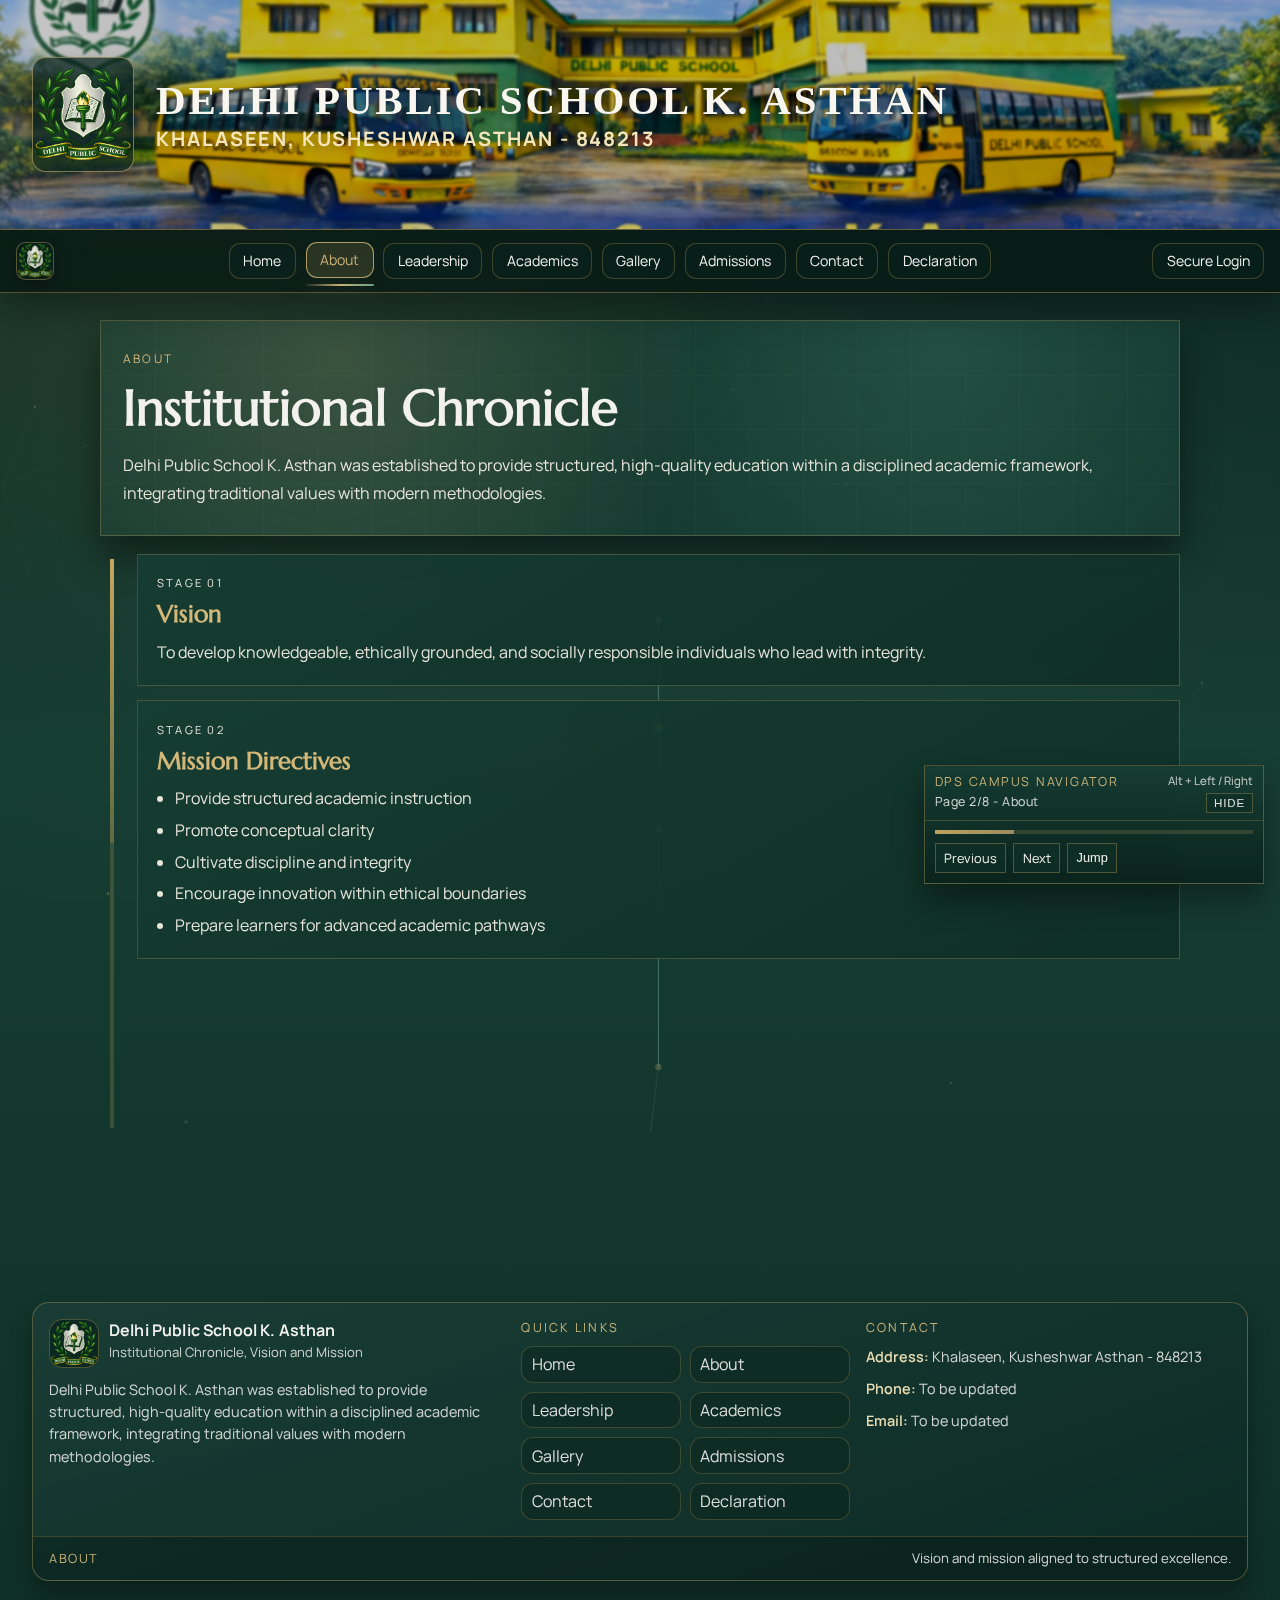
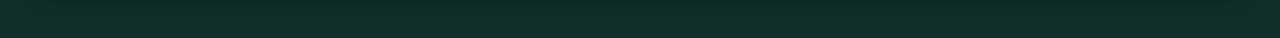
<file: about.html>
<!doctype html>
<html lang="en">
<head>
  <meta charset="UTF-8">
  <meta name="viewport" content="width=device-width, initial-scale=1.0">
  <meta name="description" content="About Delhi Public School K. Asthan: institutional chronicle, vision, and mission.">
    <meta name="theme-color" content="#0f2f26">
  <link rel="manifest" href="manifest.webmanifest">
  <link rel="icon" type="image/png" sizes="192x192" href="assets/brand/icon-192.png">
  <link rel="apple-touch-icon" sizes="192x192" href="assets/brand/icon-192.png">
<title>DPS K. Asthan | About</title>
  <link rel="preconnect" href="https://fonts.googleapis.com">
  <link rel="preconnect" href="https://fonts.gstatic.com" crossorigin>
  <link href="https://fonts.googleapis.com/css2?family=Marcellus&family=Manrope:wght@300;400;500;600&display=swap" rel="stylesheet">
  <link rel="stylesheet" href="css/about.css">
  <link rel="stylesheet" href="css/shared.css">
</head>
<body data-hall-index="2" data-hall-name="About">
  <a class="skip-link" href="#mainContent">Skip to content</a>

  <header class="top-nav">
    <div class="institutional-ribbon">
      <img class="institutional-banner-media" src="school-banner.png" alt="Delhi Public School K. Asthan campus banner" loading="eager">
      <div class="institutional-ribbon-overlay">
        <img class="institutional-logo" src="assets/brand/logo-mark.png" alt="Delhi Public School emblem">
        <div class="institutional-copy">
          <p class="institutional-name">DELHI PUBLIC SCHOOL K. ASTHAN</p>
          <p class="institutional-address">Khalaseen, Kusheshwar Asthan - 848213</p>
        </div>
      </div>
    </div>
    <a class="brand brand--icon" href="index.html" aria-label="Delhi Public School K. Asthan">
      <img class="brand-logo" src="assets/brand/logo-mark.png" alt="" aria-hidden="true">
    </a>
    <button class="nav-toggle" id="navToggle" aria-expanded="false" aria-controls="primaryNav">Menu</button>
    <nav id="primaryNav" aria-label="Primary Navigation">
      <a href="index.html">Home</a>
      <a class="active" href="about.html">About</a>
      <a href="leadership.html">Leadership</a>
      <a href="academics.html">Academics</a>
      <a href="gallery.html">Gallery</a>
      <a href="admissions.html">Admissions</a>
      <a href="contact.html">Contact</a>
      <a href="declaration.html">Declaration</a>
    </nav>
    <a class="secure-login" href="https://example.com/login" target="_blank" rel="noopener">Secure Login</a>
  </header>

  <main id="mainContent">
    <section class="about-hero">
      <p>About</p>
      <h1>Institutional Chronicle</h1>
      <p>Delhi Public School K. Asthan was established to provide structured, high-quality education within a disciplined academic framework, integrating traditional values with modern methodologies.</p>
    </section>

    <section class="corridor-shell">
      <canvas class="foundation-mesh" id="foundationMesh" aria-hidden="true"></canvas>
      <div class="progress-rail" aria-hidden="true">
        <span class="progress-fill" id="progressFill"></span>
      </div>
      <section class="corridor" id="corridor">
        <article class="corridor-panel reveal-item" data-stage="1">
          <p class="panel-stage">Stage 01</p>
          <h2>Vision</h2>
          <p>To develop knowledgeable, ethically grounded, and socially responsible individuals who lead with integrity.</p>
        </article>
        <article class="corridor-panel reveal-item" data-stage="2">
          <p class="panel-stage">Stage 02</p>
          <h2>Mission Directives</h2>
          <ul>
            <li>Provide structured academic instruction</li>
            <li>Promote conceptual clarity</li>
            <li>Cultivate discipline and integrity</li>
            <li>Encourage innovation within ethical boundaries</li>
            <li>Prepare learners for advanced academic pathways</li>
          </ul>
        </article>
        <article class="corridor-panel reveal-item" data-stage="3">
          <p class="panel-stage">Stage 03</p>
          <h2>Foundation Statement</h2>
          <p>This institutional framework aligns academic quality, ethical governance, and measurable progression.</p>
          <p><strong>Address:</strong> Khalaseen, Kusheshwar Asthan - 848213</p>
        </article>
      </section>
    </section>

    <section class="insight-block reveal-item" data-stage="4">
      <h2>Institutional Integrity Anchor</h2>
      <p>Long-term relevance is sustained by disciplined language, evidence-based outcomes, and stable educational governance.</p>
    </section>
  </main>

  <footer class="site-footer footer-about">
    <div class="footer-inner">
      <div class="footer-col footer-col--brand">
        <div class="footer-brand">
          <img src="assets/brand/logo-mark.png" alt="DPS logo">
          <div>
            <p class="footer-title">Delhi Public School K. Asthan</p>
            <p class="footer-sub">Institutional Chronicle, Vision and Mission</p>
          </div>
        </div>
        <p class="footer-statement">Delhi Public School K. Asthan was established to provide structured, high-quality education within a disciplined academic framework, integrating traditional values with modern methodologies.</p>
      </div>

      <div class="footer-col footer-col--links">
        <p class="footer-heading">Quick Links</p>
        <div class="footer-links">
          <a href="index.html">Home</a>
          <a href="about.html">About</a>
          <a href="leadership.html">Leadership</a>
          <a href="academics.html">Academics</a>
          <a href="gallery.html">Gallery</a>
          <a href="admissions.html">Admissions</a>
          <a href="contact.html">Contact</a>
          <a href="declaration.html">Declaration</a>
        </div>
      </div>

      <div class="footer-col footer-col--contact">
        <p class="footer-heading">Contact</p>
        <p class="footer-contact-line"><strong>Address:</strong> Khalaseen, Kusheshwar Asthan - 848213</p>
        <p class="footer-contact-line"><strong>Phone:</strong> To be updated</p>
        <p class="footer-contact-line"><strong>Email:</strong> To be updated</p>
      </div>
    </div>

    <div class="footer-bottom">
      <p class="footer-hall">About</p>
      <p class="footer-note">Vision and mission aligned to structured excellence.</p>
    </div>
  </footer>

<script src="js/about.js"></script>
  <script src="js/shared.js"></script>
</body>
</html>
</file>
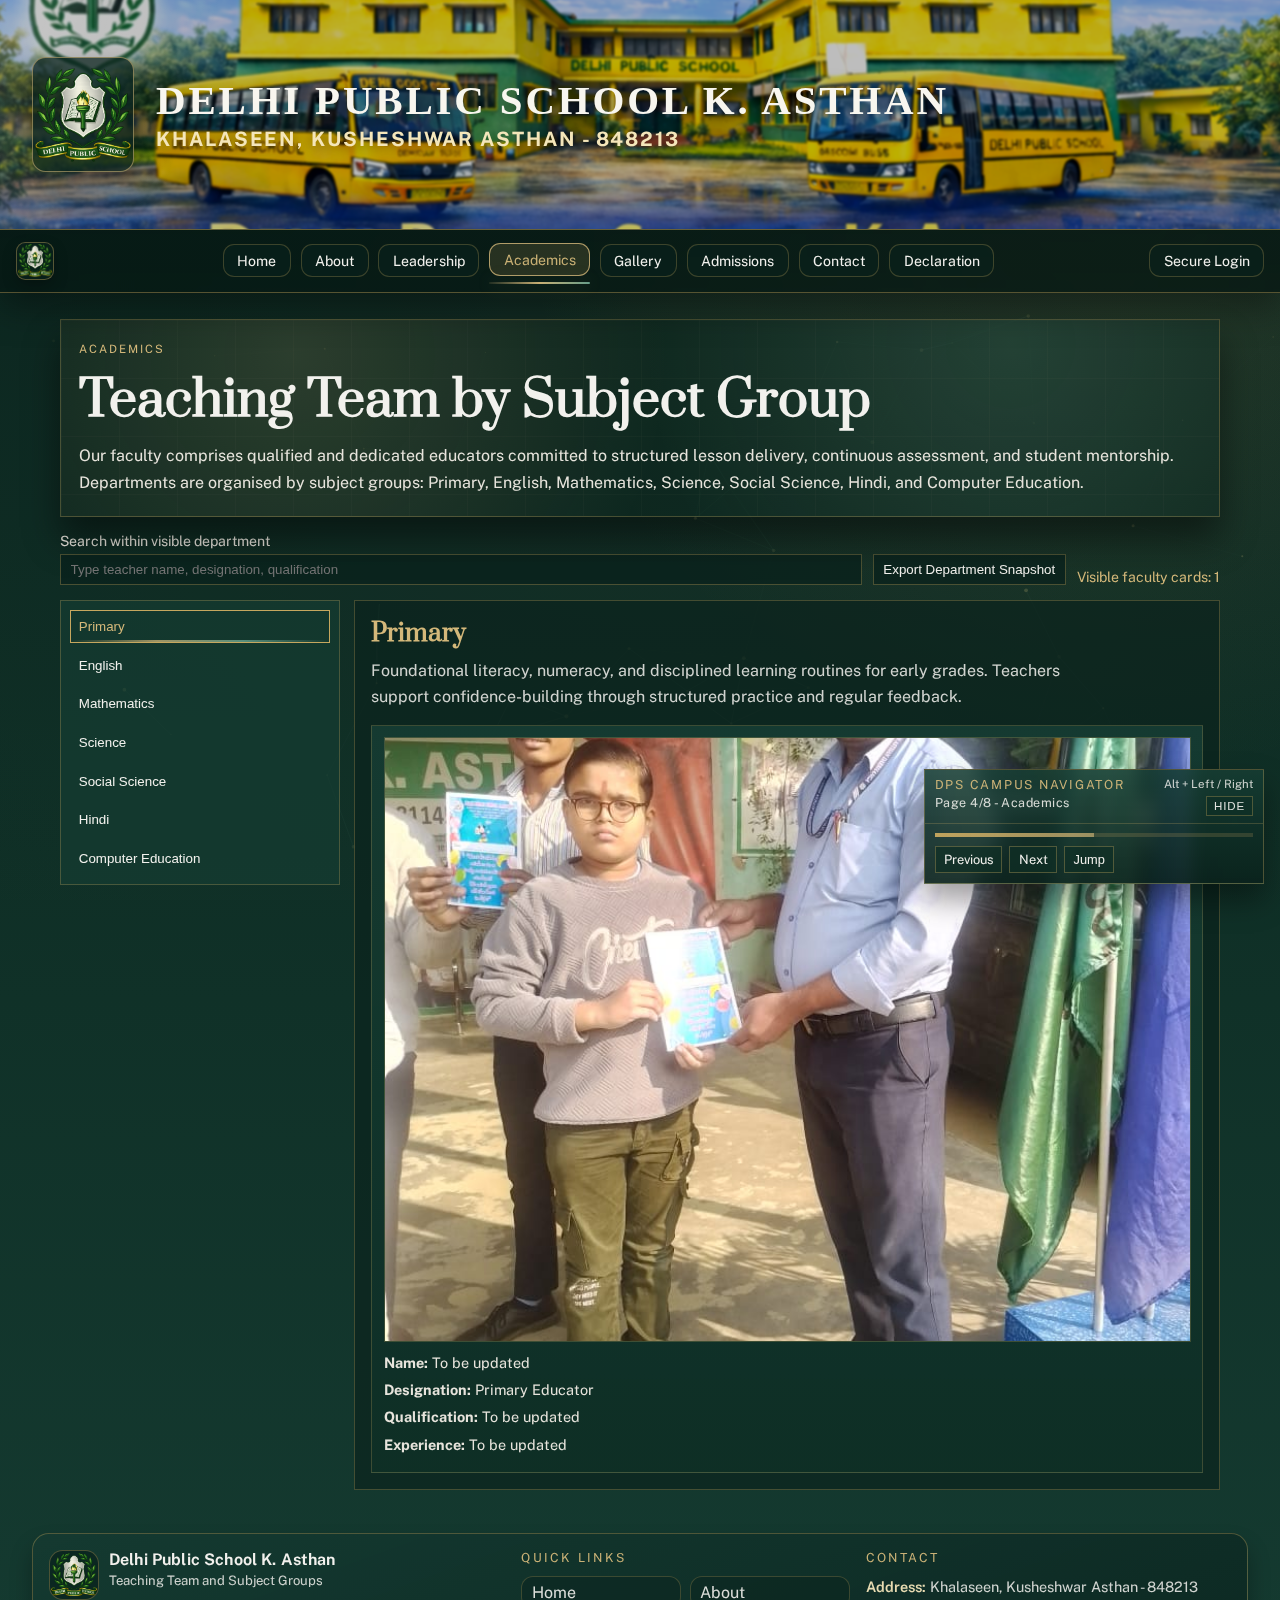
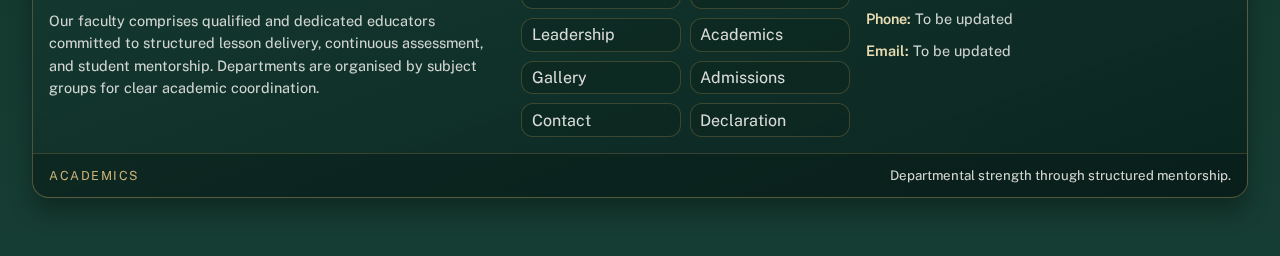
<file: academics.html>
<!doctype html>
<html lang="en">
<head>
  <meta charset="UTF-8">
  <meta name="viewport" content="width=device-width, initial-scale=1.0">
  <meta name="description" content="Teaching team grouped by subject departments.">
  <meta name="theme-color" content="#0f2f26">
  <link rel="manifest" href="manifest.webmanifest">
  <link rel="icon" type="image/png" sizes="192x192" href="assets/brand/icon-192.png">
  <link rel="apple-touch-icon" sizes="192x192" href="assets/brand/icon-192.png">
  <title>DPS K. Asthan | Academics</title>
  <link rel="preconnect" href="https://fonts.googleapis.com">
  <link rel="preconnect" href="https://fonts.gstatic.com" crossorigin>
  <link href="https://fonts.googleapis.com/css2?family=Prata&family=Public+Sans:wght@300;400;500;600&display=swap" rel="stylesheet">
  <link rel="stylesheet" href="css/academics.css">
  <link rel="stylesheet" href="css/shared.css">
</head>
<body data-hall-index="4" data-hall-name="Academics">
  <a class="skip-link" href="#mainContent">Skip to content</a>

  <header class="top-nav">
    <div class="institutional-ribbon">
      <img class="institutional-banner-media" src="school-banner.png" alt="Delhi Public School K. Asthan campus banner" loading="eager">
      <div class="institutional-ribbon-overlay">
        <img class="institutional-logo" src="assets/brand/logo-mark.png" alt="Delhi Public School emblem">
        <div class="institutional-copy">
          <p class="institutional-name">DELHI PUBLIC SCHOOL K. ASTHAN</p>
          <p class="institutional-address">Khalaseen, Kusheshwar Asthan - 848213</p>
        </div>
      </div>
    </div>
    <a class="brand brand--icon" href="index.html" aria-label="Delhi Public School K. Asthan">
      <img class="brand-logo" src="assets/brand/logo-mark.png" alt="" aria-hidden="true">
    </a>
    <button class="nav-toggle" id="navToggle" aria-expanded="false" aria-controls="primaryNav">Menu</button>
    <nav id="primaryNav" aria-label="Primary Navigation">
      <a href="index.html">Home</a>
      <a href="about.html">About</a>
      <a href="leadership.html">Leadership</a>
      <a class="active" href="academics.html">Academics</a>
      <a href="gallery.html">Gallery</a>
      <a href="admissions.html">Admissions</a>
      <a href="contact.html">Contact</a>
      <a href="declaration.html">Declaration</a>
    </nav>
    <a class="secure-login" href="https://example.com/login" target="_blank" rel="noopener">Secure Login</a>
  </header>

  <main id="mainContent">
    <section class="academic-header">
      <p>Academics</p>
      <h1>Teaching Team by Subject Group</h1>
      <p>Our faculty comprises qualified and dedicated educators committed to structured lesson delivery, continuous assessment, and student mentorship. Departments are organised by subject groups: Primary, English, Mathematics, Science, Social Science, Hindi, and Computer Education.</p>
    </section>

    <section class="academic-tools">
      <label>
        Search within visible department
        <input type="search" id="facultySearch" placeholder="Type teacher name, designation, qualification">
      </label>
      <button id="exportPanel" type="button">Export Department Snapshot</button>
      <p id="facultyCount" aria-live="polite">Visible faculty cards: 1</p>
    </section>

    <section class="academic-layout">
      <aside class="dept-nav" id="deptNav" role="tablist" aria-label="Departments">
        <button class="dept-btn active" role="tab" aria-selected="true" data-department="primary">Primary</button>
        <button class="dept-btn" role="tab" aria-selected="false" data-department="english">English</button>
        <button class="dept-btn" role="tab" aria-selected="false" data-department="mathematics">Mathematics</button>
        <button class="dept-btn" role="tab" aria-selected="false" data-department="science">Science</button>
        <button class="dept-btn" role="tab" aria-selected="false" data-department="social-science">Social Science</button>
        <button class="dept-btn" role="tab" aria-selected="false" data-department="hindi">Hindi</button>
        <button class="dept-btn" role="tab" aria-selected="false" data-department="computer-education">Computer Education</button>
      </aside>

      <div class="dept-content" id="deptContent">
        <article class="dept-panel active" id="primary" data-title="Primary">
          <h2>Primary</h2>
          <p class="dept-intro">Foundational literacy, numeracy, and disciplined learning routines for early grades. Teachers support confidence-building through structured practice and regular feedback.</p>
          <div class="teacher-grid">
            <article class="teacher-card">
              <img src="assets/gallery/photos/photo_014.jpeg" alt="Primary teacher" loading="lazy">
              <p><strong>Name:</strong> To be updated</p>
              <p><strong>Designation:</strong> Primary Educator</p>
              <p><strong>Qualification:</strong> To be updated</p>
              <p><strong>Experience:</strong> To be updated</p>
            </article>
          </div>
        </article>
        <article class="dept-panel" id="english" data-title="English">
          <h2>English</h2>
          <p class="dept-intro">Reading, writing, grammar, and communication skills with structured practice. Focus is placed on clarity of expression and confident participation.</p>
          <div class="teacher-grid">
            <article class="teacher-card">
              <img src="assets/gallery/photos/photo_015.jpeg" alt="English teacher" loading="lazy">
              <p><strong>Name:</strong> To be updated</p>
              <p><strong>Designation:</strong> English Faculty</p>
              <p><strong>Qualification:</strong> To be updated</p>
              <p><strong>Experience:</strong> To be updated</p>
            </article>
          </div>
        </article>
        <article class="dept-panel" id="mathematics" data-title="Mathematics">
          <h2>Mathematics</h2>
          <p class="dept-intro">Conceptual clarity, practice, and problem-solving supported by regular assessment. Learners are guided to build strong fundamentals and accuracy.</p>
          <div class="teacher-grid">
            <article class="teacher-card">
              <img src="assets/gallery/photos/photo_016.jpeg" alt="Mathematics teacher" loading="lazy">
              <p><strong>Name:</strong> To be updated</p>
              <p><strong>Designation:</strong> Mathematics Faculty</p>
              <p><strong>Qualification:</strong> To be updated</p>
              <p><strong>Experience:</strong> To be updated</p>
            </article>
          </div>
        </article>
        <article class="dept-panel" id="science" data-title="Science">
          <h2>Science</h2>
          <p class="dept-intro">Curriculum-aligned concepts supported through observation, explanation, and practical understanding. Students learn to ask questions, test ideas, and record findings responsibly.</p>
          <div class="teacher-grid">
            <article class="teacher-card">
              <img src="assets/gallery/photos/photo_017.jpeg" alt="Science teacher" loading="lazy">
              <p><strong>Name:</strong> To be updated</p>
              <p><strong>Designation:</strong> Science Faculty</p>
              <p><strong>Qualification:</strong> To be updated</p>
              <p><strong>Experience:</strong> To be updated</p>
            </article>
          </div>
        </article>
        <article class="dept-panel" id="social-science" data-title="Social Science">
          <h2>Social Science</h2>
          <p class="dept-intro">History, geography, civics, and social understanding delivered with structured learning and responsible thinking. Students are encouraged to connect concepts with real-life examples.</p>
          <div class="teacher-grid">
            <article class="teacher-card">
              <img src="assets/gallery/photos/photo_018.jpeg" alt="Social science teacher" loading="lazy">
              <p><strong>Name:</strong> To be updated</p>
              <p><strong>Designation:</strong> Social Science Faculty</p>
              <p><strong>Qualification:</strong> To be updated</p>
              <p><strong>Experience:</strong> To be updated</p>
            </article>
          </div>
        </article>
        <article class="dept-panel" id="hindi" data-title="Hindi">
          <h2>Hindi</h2>
          <p class="dept-intro">Language fluency, comprehension, and writing practice delivered through consistent routines. Students build vocabulary, reading confidence, and accurate expression.</p>
          <div class="teacher-grid">
            <article class="teacher-card">
              <img src="assets/gallery/photos/photo_020.jpeg" alt="Hindi teacher" loading="lazy">
              <p><strong>Name:</strong> To be updated</p>
              <p><strong>Designation:</strong> Hindi Faculty</p>
              <p><strong>Qualification:</strong> To be updated</p>
              <p><strong>Experience:</strong> To be updated</p>
            </article>
          </div>
        </article>
        <article class="dept-panel" id="computer-education" data-title="Computer Education">
          <h2>Computer Education</h2>
          <p class="dept-intro">Digital readiness through structured skill-building, foundational tools, and responsible technology use. Learners develop confidence with guided practice and clear tasks.</p>
          <div class="teacher-grid">
            <article class="teacher-card">
              <img src="assets/gallery/photos/photo_022.jpeg" alt="Computer teacher" loading="lazy">
              <p><strong>Name:</strong> To be updated</p>
              <p><strong>Designation:</strong> Computer Faculty</p>
              <p><strong>Qualification:</strong> To be updated</p>
              <p><strong>Experience:</strong> To be updated</p>
            </article>
          </div>
        </article>
      </div>
    </section>
  </main>

  <footer class="site-footer footer-academics">
    <div class="footer-inner">
      <div class="footer-col footer-col--brand">
        <div class="footer-brand">
          <img src="assets/brand/logo-mark.png" alt="DPS logo">
          <div>
            <p class="footer-title">Delhi Public School K. Asthan</p>
            <p class="footer-sub">Teaching Team and Subject Groups</p>
          </div>
        </div>
        <p class="footer-statement">Our faculty comprises qualified and dedicated educators committed to structured lesson delivery, continuous assessment, and student mentorship. Departments are organised by subject groups for clear academic coordination.</p>
      </div>

      <div class="footer-col footer-col--links">
        <p class="footer-heading">Quick Links</p>
        <div class="footer-links">
          <a href="index.html">Home</a>
          <a href="about.html">About</a>
          <a href="leadership.html">Leadership</a>
          <a href="academics.html">Academics</a>
          <a href="gallery.html">Gallery</a>
          <a href="admissions.html">Admissions</a>
          <a href="contact.html">Contact</a>
          <a href="declaration.html">Declaration</a>
        </div>
      </div>

      <div class="footer-col footer-col--contact">
        <p class="footer-heading">Contact</p>
        <p class="footer-contact-line"><strong>Address:</strong> Khalaseen, Kusheshwar Asthan - 848213</p>
        <p class="footer-contact-line"><strong>Phone:</strong> To be updated</p>
        <p class="footer-contact-line"><strong>Email:</strong> To be updated</p>
      </div>
    </div>

    <div class="footer-bottom">
      <p class="footer-hall">Academics</p>
      <p class="footer-note">Departmental strength through structured mentorship.</p>
    </div>
  </footer>

<script src="js/academics.js"></script>
  <script src="js/shared.js"></script>
</body>
</html>
</file>
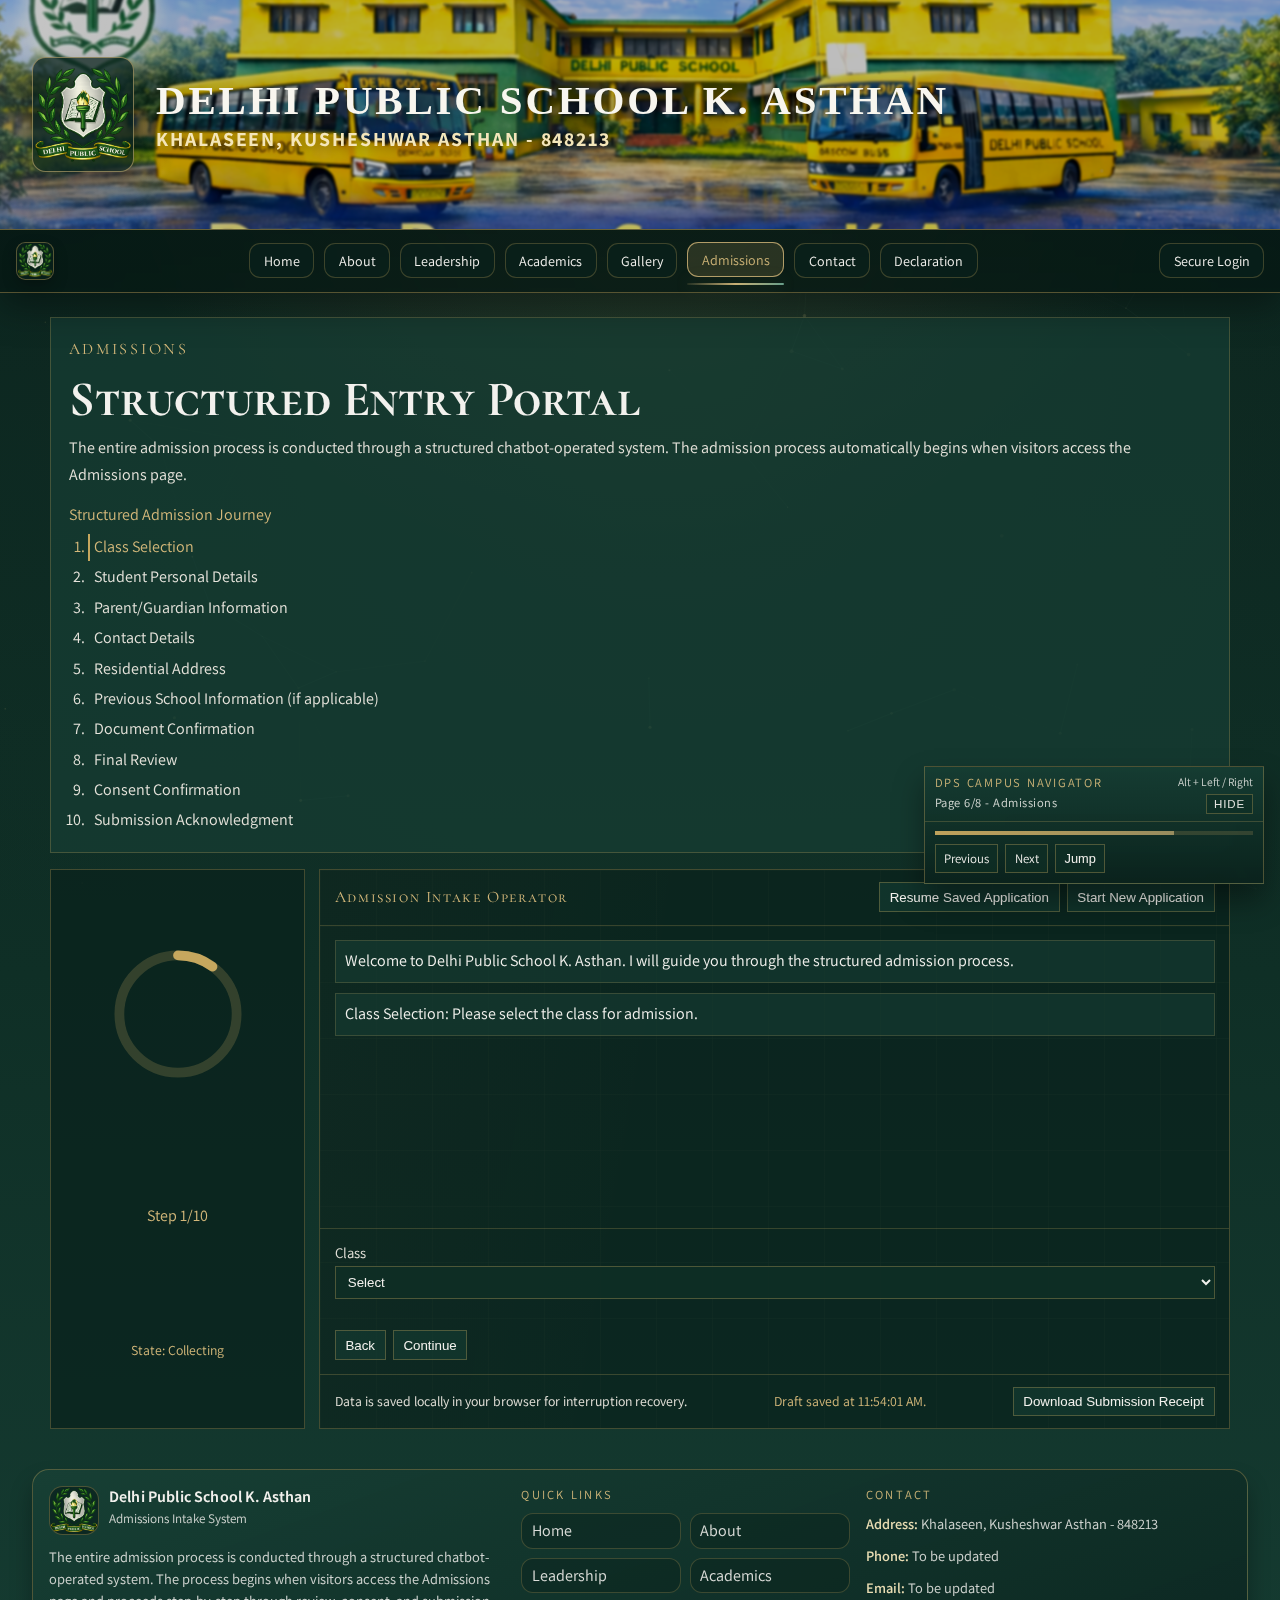
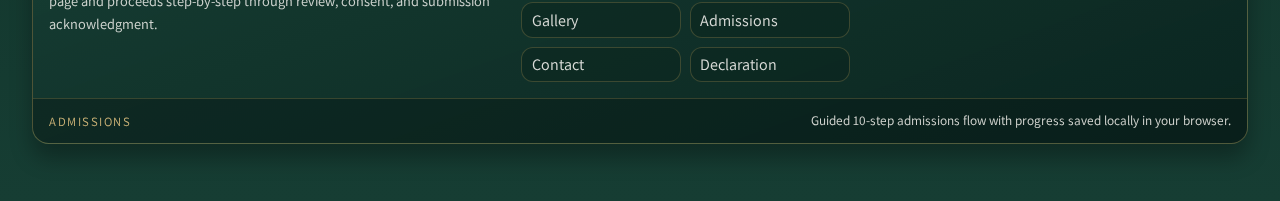
<file: admissions.html>
<!doctype html>
<html lang="en">
<head>
  <meta charset="UTF-8">
  <meta name="viewport" content="width=device-width, initial-scale=1.0">
  <meta name="description" content="Admissions intake assistant for Delhi Public School K. Asthan with a guided 10-step flow.">
  <meta name="theme-color" content="#0f2f26">
  <link rel="manifest" href="manifest.webmanifest">
  <link rel="icon" type="image/png" sizes="192x192" href="assets/brand/icon-192.png">
  <link rel="apple-touch-icon" sizes="192x192" href="assets/brand/icon-192.png">
  <title>DPS K. Asthan | Admissions</title>
  <link rel="preconnect" href="https://fonts.googleapis.com">
  <link rel="preconnect" href="https://fonts.gstatic.com" crossorigin>
  <link href="https://fonts.googleapis.com/css2?family=Cormorant+SC:wght@500;600;700&family=Assistant:wght@300;400;500;600&display=swap" rel="stylesheet">
  <link rel="stylesheet" href="css/admissions.css">
  <link rel="stylesheet" href="css/shared.css">
</head>
<body data-hall-index="6" data-hall-name="Admissions">
  <a class="skip-link" href="#mainContent">Skip to content</a>

  <header class="top-nav">
    <div class="institutional-ribbon">
      <img class="institutional-banner-media" src="school-banner.png" alt="Delhi Public School K. Asthan campus banner" loading="eager">
      <div class="institutional-ribbon-overlay">
        <img class="institutional-logo" src="assets/brand/logo-mark.png" alt="Delhi Public School emblem">
        <div class="institutional-copy">
          <p class="institutional-name">DELHI PUBLIC SCHOOL K. ASTHAN</p>
          <p class="institutional-address">Khalaseen, Kusheshwar Asthan - 848213</p>
        </div>
      </div>
    </div>
    <a class="brand brand--icon" href="index.html" aria-label="Delhi Public School K. Asthan">
      <img class="brand-logo" src="assets/brand/logo-mark.png" alt="" aria-hidden="true">
    </a>
    <button class="nav-toggle" id="navToggle" aria-expanded="false" aria-controls="primaryNav">Menu</button>
    <nav id="primaryNav" aria-label="Primary Navigation">
      <a href="index.html">Home</a>
      <a href="about.html">About</a>
      <a href="leadership.html">Leadership</a>
      <a href="academics.html">Academics</a>
      <a href="gallery.html">Gallery</a>
      <a class="active" href="admissions.html">Admissions</a>
      <a href="contact.html">Contact</a>
      <a href="declaration.html">Declaration</a>
    </nav>
    <a class="secure-login" href="https://example.com/login" target="_blank" rel="noopener">Secure Login</a>
  </header>

  <main id="mainContent">
    <section class="admission-hero" aria-label="Admissions introduction">
      <p>Admissions</p>
      <h1>Structured Entry Portal</h1>
      <p>The entire admission process is conducted through a structured chatbot-operated system. The admission process automatically begins when visitors access the Admissions page.</p>
      <p class="journey-title">Structured Admission Journey</p>
      <ol id="journeyList">
        <li>Class Selection</li>
        <li>Student Personal Details</li>
        <li>Parent/Guardian Information</li>
        <li>Contact Details</li>
        <li>Residential Address</li>
        <li>Previous School Information (if applicable)</li>
        <li>Document Confirmation</li>
        <li>Final Review</li>
        <li>Consent Confirmation</li>
        <li>Submission Acknowledgment</li>
      </ol>
    </section>

    <section class="operator-zone">
      <article class="progress-core">
        <svg class="ring" viewBox="0 0 140 140" aria-hidden="true">
          <circle class="track" cx="70" cy="70" r="54"></circle>
          <circle class="value" id="ringValue" cx="70" cy="70" r="54"></circle>
        </svg>
        <p>Step <span id="stepCount">1</span>/10</p>
        <p class="state-label">State: <span id="botStateLabel">Idle</span></p>
      </article>

      <section class="chatbot" id="chatbot" data-state="Idle">
        <header>
          <span>Admission Intake Operator</span>
          <div class="head-actions">
            <button type="button" id="resumeSaved">Resume Saved Application</button>
            <button type="button" id="restartFlow">Start New Application</button>
          </div>
        </header>
        <div class="chat-log" id="chatLog"></div>
        <form id="chatForm" novalidate>
          <div id="chatFields"></div>
          <p id="chatError" class="chat-error" aria-live="assertive"></p>
          <div class="form-actions">
            <button type="button" id="backStep">Back</button>
            <button type="submit" id="chatAction">Continue</button>
          </div>
        </form>
        <footer class="bot-footer">
          <p>Data is saved locally in your browser for interruption recovery.</p>
          <p id="saveStatus" class="save-status" aria-live="polite">Draft status: waiting for input.</p>
          <button type="button" id="downloadReceipt">Download Submission Receipt</button>
        </footer>
      </section>
    </section>
  </main>

  <footer class="site-footer footer-admissions">
    <div class="footer-inner">
      <div class="footer-col footer-col--brand">
        <div class="footer-brand">
          <img src="assets/brand/logo-mark.png" alt="DPS logo">
          <div>
            <p class="footer-title">Delhi Public School K. Asthan</p>
            <p class="footer-sub">Admissions Intake System</p>
          </div>
        </div>
        <p class="footer-statement">The entire admission process is conducted through a structured chatbot-operated system. The process begins when visitors access the Admissions page and proceeds step-by-step through review, consent, and submission acknowledgment.</p>
      </div>

      <div class="footer-col footer-col--links">
        <p class="footer-heading">Quick Links</p>
        <div class="footer-links">
          <a href="index.html">Home</a>
          <a href="about.html">About</a>
          <a href="leadership.html">Leadership</a>
          <a href="academics.html">Academics</a>
          <a href="gallery.html">Gallery</a>
          <a href="admissions.html">Admissions</a>
          <a href="contact.html">Contact</a>
          <a href="declaration.html">Declaration</a>
        </div>
      </div>

      <div class="footer-col footer-col--contact">
        <p class="footer-heading">Contact</p>
        <p class="footer-contact-line"><strong>Address:</strong> Khalaseen, Kusheshwar Asthan - 848213</p>
        <p class="footer-contact-line"><strong>Phone:</strong> To be updated</p>
        <p class="footer-contact-line"><strong>Email:</strong> To be updated</p>
      </div>
    </div>

    <div class="footer-bottom">
      <p class="footer-hall">Admissions</p>
      <p class="footer-note">Guided 10-step admissions flow with progress saved locally in your browser.</p>
    </div>
  </footer>

<script src="js/admissions.js"></script>
  <script src="js/shared.js"></script>
</body>
</html>
</file>
<file: css/about.css>
﻿:root {
  --dps-green-primary: #0f2f26;
  --dps-green-deep: #0a221c;
  --dps-green-surface: #163d33;
  --dps-gold-accent: #c6a75e;
  --dps-gold-soft: #d4b87a;
  --dps-gold-muted: #9f8447;
  --dps-ivory: #f2f1ed;
  --dps-ivory-soft: #e7e4dc;
  --dps-shadow-deep: rgba(0, 0, 0, 0.45);
}

* {
  box-sizing: border-box;
}

body {
  margin: 0;
  font-family: "Manrope", sans-serif;
  color: var(--dps-ivory);
  background:
    radial-gradient(circle at 14% 9%, rgba(198, 167, 94, 0.14), transparent 30%),
    linear-gradient(180deg, #0a221c 0%, #163d33 46%, #0f2f26 100%);
}

.skip-link {
  position: absolute;
  left: 0.8rem;
  top: -3rem;
  background: var(--dps-gold-accent);
  color: #10211c;
  padding: 0.45rem 0.7rem;
  text-decoration: none;
  z-index: 100;
}

.skip-link:focus {
  top: 0.8rem;
}

.top-nav {
  position: sticky;
  top: 0;
  z-index: 20;
  display: grid;
  grid-template-columns: auto auto 1fr auto;
  gap: 0.9rem;
  align-items: center;
  padding: 0.76rem 1.2rem;
  background: rgba(10, 34, 28, 0.82);
  border-bottom: 1px solid rgba(198, 167, 94, 0.34);
  backdrop-filter: blur(8px);
}

.brand {
  color: var(--dps-ivory-soft);
  text-decoration: none;
  font-family: "Marcellus", serif;
  letter-spacing: 0.05em;
}

.nav-toggle {
  display: none;
  border: 1px solid rgba(198, 167, 94, 0.38);
  background: transparent;
  color: var(--dps-ivory);
  padding: 0.35rem 0.55rem;
}

nav {
  display: flex;
  flex-wrap: wrap;
  gap: 0.72rem;
  justify-content: center;
}

nav a,
.secure-login {
  color: var(--dps-ivory);
  text-decoration: none;
  font-size: 0.84rem;
  border-bottom: 1px solid transparent;
}

nav a:hover,
nav a.active,
.secure-login:hover {
  color: var(--dps-gold-soft);
  border-color: var(--dps-gold-muted);
}

main {
  width: min(1080px, 94vw);
  margin: 1.7rem auto 2.5rem;
}

.about-hero {
  position: relative;
  overflow: hidden;
  border: 1px solid rgba(198, 167, 94, 0.3);
  background:
    radial-gradient(circle at 22% 20%, rgba(212, 184, 122, 0.18), transparent 42%),
    radial-gradient(circle at 78% 14%, rgba(120, 208, 180, 0.14), transparent 38%),
    rgba(22, 61, 51, 0.74);
  padding: 1.8rem 1.35rem;
  box-shadow: 0 20px 34px var(--dps-shadow-deep);
}

.about-hero::before {
  content: "";
  position: absolute;
  inset: 0;
  background:
    linear-gradient(rgba(212, 184, 122, 0.07) 1px, transparent 1px),
    linear-gradient(90deg, rgba(212, 184, 122, 0.07) 1px, transparent 1px);
  background-size: 54px 54px;
  opacity: 0.4;
  mix-blend-mode: screen;
  pointer-events: none;
}

.about-hero > * {
  position: relative;
  z-index: 1;
}

.about-hero p:first-child {
  margin: 0;
  text-transform: uppercase;
  letter-spacing: 0.2em;
  font-size: 0.74rem;
  color: var(--dps-gold-soft);
}

.about-hero h1 {
  margin: 0.45rem 0 0.7rem;
  font-family: "Marcellus", serif;
  font-size: clamp(1.9rem, 4.2vw, 3.1rem);
}

.about-hero p {
  margin: 0;
  line-height: 1.75;
  color: var(--dps-ivory-soft);
}

.corridor-shell {
  margin-top: 1.1rem;
  position: relative;
  display: grid;
  grid-template-columns: 24px minmax(0, 1fr);
  gap: 0.8rem;
}

.foundation-mesh {
  position: absolute;
  inset: 0;
  z-index: 0;
  width: 100%;
  height: 100%;
  opacity: 0.62;
  mix-blend-mode: screen;
  pointer-events: none;
}

.progress-rail {
  position: relative;
  z-index: 1;
  width: 4px;
  background: rgba(198, 167, 94, 0.22);
  margin: 0.3rem auto;
}

.progress-fill {
  position: absolute;
  inset: 0 auto auto 0;
  width: 100%;
  height: 0;
  background: linear-gradient(180deg, var(--dps-gold-accent), rgba(198, 167, 94, 0.25));
  transition: height 420ms ease-in-out;
}

.corridor {
  position: relative;
  z-index: 1;
  display: grid;
  gap: 0.9rem;
}

.corridor-panel,
.insight-block {
  border: 1px solid rgba(198, 167, 94, 0.28);
  background: linear-gradient(150deg, rgba(22, 61, 51, 0.9), rgba(15, 47, 38, 0.96));
  padding: 1.2rem;
  transform: translateY(14px) scale(0.98);
  opacity: 0;
  transition: transform 800ms ease, opacity 800ms ease;
}

.corridor-panel.is-visible,
.insight-block.is-visible {
  opacity: 1;
  transform: translateY(0) scale(1);
}

.panel-stage {
  margin: 0;
  text-transform: uppercase;
  letter-spacing: 0.2em;
  font-size: 0.7rem;
  color: var(--dps-gold-soft);
}

.corridor-panel h2,
.insight-block h2 {
  margin: 0.4rem 0 0.6rem;
  color: var(--dps-gold-soft);
  font-family: "Marcellus", serif;
}

.corridor-panel p,
.corridor-panel li,
.insight-block p {
  margin: 0;
  line-height: 1.68;
  color: var(--dps-ivory-soft);
}

.corridor-panel ul {
  margin: 0;
  padding-left: 1.1rem;
  display: grid;
  gap: 0.3rem;
}

.insight-block {
  margin-top: 1rem;
}

.reduced-motion * {
  transition: none !important;
  animation: none !important;
}

@media (max-width: 1080px) {
  .top-nav {
    grid-template-columns: auto 1fr auto;
  }

  .nav-toggle {
    display: inline-block;
    justify-self: end;
  }

  nav {
    grid-column: 1 / -1;
    display: none;
    justify-content: flex-start;
  }

  nav.open {
    display: flex;
  }
}

@media (max-width: 740px) {
  .corridor-shell {
    grid-template-columns: 1fr;
  }

  .progress-rail {
    width: 100%;
    height: 4px;
    margin: 0;
  }

  .progress-fill {
    width: 0;
    height: 100%;
  }
}
</file>
<file: css/shared.css>
:root {
  --shared-gold: rgba(198, 167, 94, 0.9);
  --shared-gold-soft: rgba(212, 184, 122, 0.95);
  --shared-green: rgba(10, 34, 28, 0.92);
  --shared-border: rgba(198, 167, 94, 0.36);
  --header-shell: rgba(7, 23, 19, 0.93);
  --header-edge: rgba(198, 167, 94, 0.42);
}

body {
  --hall-ribbon-tint: rgba(22, 70, 60, 0.42);
  --hall-ribbon-spill: rgba(212, 184, 122, 0.25);
}

body[data-hall-index="1"] {
  --hall-ribbon-tint: rgba(31, 88, 74, 0.47);
  --hall-ribbon-spill: rgba(212, 184, 122, 0.29);
}

body[data-hall-index="2"] {
  --hall-ribbon-tint: rgba(18, 78, 68, 0.43);
  --hall-ribbon-spill: rgba(212, 184, 122, 0.26);
}

body[data-hall-index="3"] {
  --hall-ribbon-tint: rgba(13, 73, 62, 0.44);
  --hall-ribbon-spill: rgba(198, 167, 94, 0.26);
}

body[data-hall-index="4"] {
  --hall-ribbon-tint: rgba(15, 82, 68, 0.45);
  --hall-ribbon-spill: rgba(212, 184, 122, 0.27);
}

body[data-hall-index="5"] {
  --hall-ribbon-tint: rgba(12, 67, 57, 0.44);
  --hall-ribbon-spill: rgba(198, 167, 94, 0.24);
}

body[data-hall-index="6"] {
  --hall-ribbon-tint: rgba(24, 84, 67, 0.43);
  --hall-ribbon-spill: rgba(212, 184, 122, 0.24);
}

body[data-hall-index="7"] {
  --hall-ribbon-tint: rgba(15, 70, 58, 0.44);
  --hall-ribbon-spill: rgba(198, 167, 94, 0.23);
}

body[data-hall-index="8"] {
  --hall-ribbon-tint: rgba(10, 62, 54, 0.46);
  --hall-ribbon-spill: rgba(198, 167, 94, 0.22);
}

.shared-ambient-canvas {
  position: fixed;
  inset: 0;
  width: 100%;
  height: 100%;
  z-index: 0;
  pointer-events: none;
  opacity: 0.46;
  mix-blend-mode: screen;
}

main,
.site-footer {
  position: relative;
  z-index: 1;
}

.top-nav {
  position: sticky;
  top: 0;
  z-index: 40;
  overflow-anchor: none;
  display: grid;
  grid-template-columns: auto auto minmax(0, 1fr) auto;
  grid-template-areas:
    "ribbon ribbon ribbon ribbon"
    "brand menu nav login";
  gap: 0.72rem 0.9rem;
  align-items: center;
  padding: 0 0 0.75rem;
  background: linear-gradient(180deg, var(--header-shell), rgba(7, 23, 19, 0.78));
  border-bottom: 1px solid var(--header-edge);
  box-shadow: 0 14px 34px rgba(0, 0, 0, 0.36);
  backdrop-filter: blur(12px) saturate(128%);
}

.institutional-ribbon {
  grid-area: ribbon;
  position: relative;
  isolation: isolate;
  width: 100%;
  height: clamp(8.4rem, 21vw, 14.4rem);
  overflow: hidden;
  overflow-anchor: none;
  border-bottom: 1px solid rgba(198, 167, 94, 0.5);
  transition: height 420ms ease, border-color 420ms ease;
  will-change: height;
  contain: paint;
}

.institutional-banner-media {
  position: absolute;
  inset: 0;
  width: 100%;
  height: 100%;
  object-fit: cover;
  object-position: 60% 45%;
  filter: blur(1.25px) saturate(1.08) contrast(1.06) brightness(0.74);
  transform: translateZ(0) scale(1.06);
  animation: bannerDrift 18s ease-in-out infinite;
  will-change: transform;
}

.institutional-ribbon::before {
  content: "";
  position: absolute;
  inset: 0;
  z-index: 0;
  background:
    linear-gradient(106deg, var(--hall-ribbon-tint) 0%, rgba(8, 25, 20, 0.42) 42%, rgba(8, 25, 20, 0.9) 100%),
    radial-gradient(circle at 28% 50%, var(--hall-ribbon-spill), transparent 47%);
}

.institutional-ribbon::after {
  content: "";
  position: absolute;
  top: -90%;
  left: -24%;
  width: 38%;
  height: 280%;
  transform: rotate(16deg);
  background: linear-gradient(
    90deg,
    rgba(255, 255, 255, 0),
    rgba(255, 255, 255, 0.16),
    rgba(255, 255, 255, 0)
  );
  animation: ribbonSweep 10s linear infinite;
  pointer-events: none;
}

.institutional-ribbon-overlay {
  position: relative;
  z-index: 1;
  display: grid;
  grid-template-columns: auto minmax(0, 1fr);
  align-items: center;
  gap: clamp(0.75rem, 2vw, 1.35rem);
  height: 100%;
  padding: 0.8rem clamp(0.9rem, 2.8vw, 2rem);
}

.institutional-logo {
  width: clamp(3.4rem, 8vw, 6.6rem);
  height: clamp(3.6rem, 9vw, 7.2rem);
  display: block;
  object-fit: contain;
  object-position: center;
  border-radius: 0.85rem;
  border: 1px solid rgba(212, 184, 122, 0.56);
  background: rgba(10, 34, 28, 0.74);
  box-shadow: 0 10px 24px rgba(0, 0, 0, 0.34);
}

.institutional-copy {
  min-width: 0;
}

.institutional-name {
  margin: 0;
  color: #f8f6ef;
  font-family: "Cinzel", serif;
  font-size: clamp(1.3rem, 3.2vw, 3.2rem);
  font-weight: 700;
  letter-spacing: clamp(0.06em, 0.22vw, 0.15em);
  line-height: 1.1;
  text-transform: uppercase;
  text-shadow: 0 4px 20px rgba(0, 0, 0, 0.52);
}

.institutional-address {
  margin: 0.25rem 0 0;
  color: #f4e6ba;
  font-size: clamp(0.78rem, 1.55vw, 1.6rem);
  font-weight: 700;
  letter-spacing: clamp(0.05em, 0.15vw, 0.1em);
  line-height: 1.22;
  text-transform: uppercase;
  text-shadow: 0 2px 14px rgba(0, 0, 0, 0.45);
}

.brand {
  grid-area: brand;
  display: inline-flex;
  align-items: center;
  gap: 0.62rem;
  min-width: 0;
  margin-left: 1rem;
  text-decoration: none;
  color: #f2f1ed;
}

.brand-logo {
  width: clamp(2.35rem, 2.35vw, 2.85rem);
  height: clamp(2.35rem, 2.35vw, 2.85rem);
  display: block;
  object-fit: contain;
  object-position: center;
  border: 1px solid rgba(198, 167, 94, 0.42);
  background: rgba(10, 34, 28, 0.74);
  border-radius: 0.58rem;
  box-shadow: 0 6px 14px rgba(0, 0, 0, 0.26);
  flex-shrink: 0;
}

.brand-text {
  display: grid;
  line-height: 1.17;
}

.brand-text strong {
  font-size: 0.85rem;
  font-weight: 600;
  letter-spacing: 0.04em;
}

.brand-text small {
  font-size: 0.66rem;
  color: rgba(242, 241, 237, 0.76);
  letter-spacing: 0.1em;
  text-transform: uppercase;
}

.top-nav .nav-toggle {
  grid-area: menu;
  display: none;
  justify-self: end;
  border: 1px solid rgba(198, 167, 94, 0.44);
  background: rgba(10, 34, 28, 0.62);
  color: #f2f1ed;
  padding: 0.38rem 0.58rem;
}

.top-nav nav {
  grid-area: nav;
  display: flex;
  flex-wrap: wrap;
  gap: 0.62rem;
  justify-content: center;
  min-width: 0;
  position: relative;
}

.top-nav nav.has-indicator::after {
  content: "";
  position: absolute;
  left: var(--nav-indicator-left, 0px);
  bottom: -0.45rem;
  width: var(--nav-indicator-width, 0px);
  height: 2px;
  opacity: var(--nav-indicator-opacity, 0);
  border-radius: 999px;
  background: linear-gradient(90deg, rgba(212, 184, 122, 0.12), rgba(212, 184, 122, 0.95), rgba(154, 227, 200, 0.65));
  box-shadow: 0 0 18px rgba(212, 184, 122, 0.26);
  transition: left 240ms ease, width 240ms ease, opacity 240ms ease;
  pointer-events: none;
}

.top-nav nav a,
.top-nav .secure-login {
  color: #f2f1ed;
  text-decoration: none;
  font-size: clamp(0.88rem, 0.95vw, 1.02rem);
  border: 1px solid rgba(198, 167, 94, 0.28);
  padding: 0.46rem 0.84rem;
  border-radius: 0.7rem;
  background: rgba(10, 34, 28, 0.53);
  transition: color 220ms ease, border-color 220ms ease, background 220ms ease, transform 220ms ease;
}

.top-nav nav a:hover,
.top-nav nav a:focus-visible,
.top-nav nav a.active,
.top-nav nav a[aria-current="page"],
.top-nav .secure-login:hover,
.top-nav .secure-login:focus-visible {
  color: var(--shared-gold-soft);
  border-color: rgba(212, 184, 122, 0.8);
  background: rgba(198, 167, 94, 0.17);
  transform: translateY(-1px);
}

.top-nav .secure-login {
  grid-area: login;
  margin-right: 1rem;
}

.top-nav.is-condensed .institutional-ribbon {
  height: 3.85rem;
  border-bottom-color: rgba(212, 184, 122, 0.36);
}

.top-nav.is-condensed .institutional-ribbon-overlay {
  padding-top: 0.4rem;
  padding-bottom: 0.4rem;
}

.top-nav.is-condensed .institutional-logo {
  width: 2.6rem;
  height: 2.9rem;
  border-radius: 0.65rem;
}

.top-nav.is-condensed .institutional-name {
  font-size: 1.05rem;
  letter-spacing: 0.12em;
}

.top-nav.is-condensed .institutional-address {
  display: none;
}

.top-nav.is-condensed .institutional-banner-media {
  filter: blur(1.35px) saturate(1.04) contrast(1.02) brightness(0.64);
  animation: none;
  transform: translateZ(0) scale(1.08);
}

.site-footer {
  margin: 1.1rem auto 3.6rem;
  width: min(1220px, 95vw);
  border: 1px solid var(--shared-border);
  box-shadow: 0 14px 22px rgba(0, 0, 0, 0.3);
  border-radius: 1.05rem;
  overflow: hidden;
}

.footer-inner {
  display: grid;
  grid-template-columns: minmax(0, 1.25fr) minmax(0, 0.9fr) minmax(0, 1fr);
  gap: 1rem;
  padding: 1rem;
}

.footer-col {
  display: grid;
  align-content: start;
  gap: 0.65rem;
  min-width: 0;
}

.footer-brand {
  display: flex;
  gap: 0.65rem;
  align-items: flex-start;
}

.footer-brand img {
  width: 3.1rem;
  height: 3.1rem;
  display: block;
  object-fit: contain;
  object-position: center;
  background: rgba(10, 34, 28, 0.74);
  border: 1px solid rgba(198, 167, 94, 0.35);
  border-radius: 0.85rem;
}

.footer-title {
  margin: 0;
  font-size: 1rem;
  font-weight: 650;
  letter-spacing: 0.01em;
}

.footer-sub {
  margin: 0.2rem 0 0;
  color: rgba(242, 241, 237, 0.84);
  font-size: 0.82rem;
  line-height: 1.35;
}

.footer-statement {
  margin: 0;
  color: rgba(242, 241, 237, 0.86);
  line-height: 1.55;
  font-size: 0.9rem;
}

.footer-heading {
  margin: 0;
  color: rgba(212, 184, 122, 0.95);
  font-size: 0.78rem;
  text-transform: uppercase;
  letter-spacing: 0.18em;
}

.footer-links {
  display: grid;
  grid-template-columns: repeat(2, minmax(0, 1fr));
  gap: 0.55rem;
}

.footer-links a {
  display: inline-flex;
  align-items: center;
  gap: 0.4rem;
  color: rgba(242, 241, 237, 0.9);
  text-decoration: none;
  border: 1px solid rgba(198, 167, 94, 0.26);
  background: rgba(10, 34, 28, 0.46);
  padding: 0.4rem 0.58rem;
  border-radius: 0.75rem;
  transition: transform 220ms ease, border-color 220ms ease, background 220ms ease, color 220ms ease;
}

.footer-links a:hover,
.footer-links a:focus-visible {
  transform: translateY(-2px);
  border-color: rgba(212, 184, 122, 0.8);
  background: rgba(198, 167, 94, 0.16);
  color: rgba(244, 230, 186, 0.95);
}

.footer-contact-line {
  margin: 0;
  color: rgba(242, 241, 237, 0.86);
  line-height: 1.5;
  font-size: 0.9rem;
}

.footer-contact-line strong {
  color: rgba(244, 230, 186, 0.95);
  font-weight: 600;
}

.footer-bottom {
  display: flex;
  justify-content: space-between;
  align-items: center;
  gap: 0.75rem;
  flex-wrap: wrap;
  padding: 0.75rem 1rem;
  border-top: 1px solid rgba(198, 167, 94, 0.24);
  background: rgba(7, 23, 19, 0.4);
}

.footer-hall {
  margin: 0;
  color: var(--shared-gold-soft);
  font-size: 0.79rem;
  letter-spacing: 0.12em;
  text-transform: uppercase;
}

.footer-note {
  margin: 0;
  color: rgba(242, 241, 237, 0.88);
  font-size: 0.83rem;
  line-height: 1.45;
}

.footer-home {
  background: linear-gradient(160deg, rgba(22, 61, 51, 0.9), rgba(15, 47, 38, 0.96));
}

.footer-about {
  background: linear-gradient(160deg, rgba(26, 62, 55, 0.88), rgba(13, 43, 37, 0.96));
}

.footer-leadership {
  background: linear-gradient(160deg, rgba(19, 55, 48, 0.9), rgba(9, 34, 29, 0.97));
}

.footer-academics {
  background: linear-gradient(160deg, rgba(21, 58, 49, 0.9), rgba(10, 36, 31, 0.97));
}

.footer-gallery {
  background: linear-gradient(160deg, rgba(17, 52, 44, 0.9), rgba(8, 32, 28, 0.98));
}

.footer-admissions {
  background: linear-gradient(160deg, rgba(24, 64, 53, 0.9), rgba(10, 36, 31, 0.97));
}

.footer-contact {
  background: linear-gradient(160deg, rgba(20, 57, 48, 0.9), rgba(9, 34, 29, 0.97));
}

.footer-declaration {
  background: linear-gradient(160deg, rgba(13, 46, 39, 0.9), rgba(7, 27, 24, 0.98));
}

.shared-hud {
  position: fixed;
  right: 1rem;
  bottom: 1rem;
  z-index: 55;
  width: min(340px, calc(100vw - 2rem));
  border: 1px solid var(--shared-border);
  background: linear-gradient(180deg, rgba(22, 61, 51, 0.88), var(--shared-green));
  box-shadow: 0 16px 28px rgba(0, 0, 0, 0.38);
  backdrop-filter: blur(8px);
  color: #f2f1ed;
  overflow: hidden;
}

.shared-hud-head {
  display: flex;
  justify-content: space-between;
  align-items: flex-start;
  gap: 0.75rem;
  padding: 0.45rem 0.6rem;
  border-bottom: 1px solid rgba(198, 167, 94, 0.25);
}

.shared-hud-head-main {
  display: grid;
  gap: 0.18rem;
  min-width: 0;
}

.shared-hud-head-controls {
  display: flex;
  flex-direction: column;
  align-items: flex-end;
  gap: 0.3rem;
}

.shared-hud-title {
  margin: 0;
  font-size: 0.78rem;
  text-transform: uppercase;
  letter-spacing: 0.14em;
  color: var(--shared-gold-soft);
}

.shared-hud-page {
  margin: 0;
  font-size: 0.78rem;
  color: rgba(242, 241, 237, 0.88);
  letter-spacing: 0.04em;
}

.shared-hud-shortcuts {
  margin: 0;
  font-size: 0.72rem;
  color: rgba(242, 241, 237, 0.84);
}

.shared-hud-toggle {
  border: 1px solid rgba(198, 167, 94, 0.34);
  background: rgba(15, 47, 38, 0.74);
  color: rgba(242, 241, 237, 0.92);
  font-size: 0.72rem;
  padding: 0.2rem 0.45rem;
  cursor: pointer;
  letter-spacing: 0.08em;
  text-transform: uppercase;
}

.shared-hud-toggle:hover,
.shared-hud-toggle:focus-visible {
  color: var(--shared-gold-soft);
  border-color: rgba(212, 184, 122, 0.8);
  background: rgba(198, 167, 94, 0.14);
}

.shared-hud-body {
  padding: 0.55rem 0.6rem 0.62rem;
  display: grid;
  gap: 0.52rem;
}

.shared-hud.is-minimized {
  width: min(270px, calc(100vw - 2rem));
}

.shared-hud.is-minimized .shared-hud-body {
  display: none;
}

.shared-hud.is-minimized .shared-hud-shortcuts {
  display: none;
}

.shared-hud.is-minimized .shared-hud-head {
  border-bottom: none;
}

.shared-hall-label {
  margin: 0;
  font-size: 0.87rem;
  color: #f2f1ed;
}

.shared-progress-track {
  width: 100%;
  height: 4px;
  background: rgba(198, 167, 94, 0.2);
  position: relative;
  overflow: hidden;
}

.shared-progress-value {
  position: absolute;
  inset: 0 auto 0 0;
  width: 0;
  background: linear-gradient(90deg, rgba(198, 167, 94, 0.95), rgba(212, 184, 122, 0.62));
  transition: width 320ms ease;
}

.shared-hud-actions {
  display: flex;
  gap: 0.45rem;
  flex-wrap: wrap;
}

.shared-hud-actions a,
.shared-hud-actions button {
  border: 1px solid var(--shared-border);
  background: rgba(15, 47, 38, 0.72);
  color: #f2f1ed;
  text-decoration: none;
  font-size: 0.8rem;
  padding: 0.33rem 0.52rem;
  cursor: pointer;
}

.shared-hud-actions a:hover,
.shared-hud-actions button:hover,
.shared-hud-actions a:focus-visible,
.shared-hud-actions button:focus-visible {
  color: var(--shared-gold-soft);
  background: rgba(198, 167, 94, 0.14);
}

.page-transition-overlay {
  position: fixed;
  inset: 0;
  z-index: 80;
  background:
    radial-gradient(circle at center, rgba(198, 167, 94, 0.18), transparent 45%),
    rgba(10, 34, 28, 0.86);
  opacity: 0;
  pointer-events: none;
  transition: opacity 240ms ease;
}

body.page-transitioning .page-transition-overlay {
  opacity: 1;
  pointer-events: auto;
}

img.media-fallback {
  object-fit: contain !important;
  background: rgba(10, 34, 28, 0.88);
  border: 1px solid rgba(198, 167, 94, 0.28);
  padding: 0.45rem;
}

@keyframes ribbonSweep {
  from {
    transform: translateX(0) rotate(16deg);
  }

  to {
    transform: translateX(350%) rotate(16deg);
  }
}

@keyframes bannerDrift {
  0%,
  100% {
    transform: scale(1.06) translate3d(0, 0, 0);
  }

  50% {
    transform: scale(1.1) translate3d(-1.6%, -1.2%, 0);
  }
}

@media (max-width: 1080px) {
  .top-nav {
    grid-template-columns: minmax(0, 1fr) auto;
    grid-template-areas:
      "ribbon ribbon"
      "brand menu"
      "nav nav"
      "login login";
    gap: 0.66rem;
  }

  .top-nav .nav-toggle {
    display: inline-flex;
    margin-right: 1rem;
  }

  .top-nav nav {
    display: none;
    justify-content: flex-start;
    padding: 0 1rem;
  }

  .top-nav nav.open {
    display: flex;
  }

  .top-nav .secure-login {
    justify-self: start;
    margin: 0 1rem;
  }

  .footer-inner {
    grid-template-columns: 1fr;
  }
}

@media (max-width: 720px) {
  .institutional-ribbon {
    height: clamp(7rem, 34vw, 9rem);
  }

  .institutional-ribbon-overlay {
    grid-template-columns: 1fr;
    justify-items: start;
    align-items: end;
    gap: 0.45rem;
  }

  .institutional-logo {
    width: 2.8rem;
    height: 3.1rem;
  }

  .institutional-name {
    font-size: clamp(0.98rem, 4.3vw, 1.25rem);
  }

  .institutional-address {
    font-size: clamp(0.68rem, 3vw, 0.88rem);
    letter-spacing: 0.06em;
  }

  .brand {
    margin-left: 0.7rem;
  }

  .brand-text small {
    display: none;
  }

  .site-footer {
    margin-bottom: 4.4rem;
  }

  .footer-links {
    grid-template-columns: 1fr;
  }

  .shared-hud {
    right: 0.6rem;
    bottom: 0.6rem;
  }

  .shared-hud-shortcuts {
    display: none;
  }
}

@media (prefers-reduced-motion: reduce) {
  .institutional-banner-media,
  .institutional-ribbon::after,
  .shared-progress-value,
  .page-transition-overlay {
    animation: none !important;
    transition: none !important;
  }
}

@media print {
  .shared-ambient-canvas,
  .shared-hud,
  .page-transition-overlay {
    display: none !important;
  }
}
</file>
<file: css/academics.css>
﻿:root {
  --dps-green-primary: #0f2f26;
  --dps-green-deep: #0a221c;
  --dps-green-surface: #163d33;
  --dps-gold-accent: #c6a75e;
  --dps-gold-soft: #d4b87a;
  --dps-gold-muted: #9f8447;
  --dps-ivory: #f2f1ed;
  --dps-ivory-soft: #e7e4dc;
  --dps-shadow-deep: rgba(0, 0, 0, 0.45);
  --dps-shadow-soft: rgba(0, 0, 0, 0.25);
}

* {
  box-sizing: border-box;
}

body {
  margin: 0;
  color: var(--dps-ivory);
  font-family: "Public Sans", sans-serif;
  background:
    radial-gradient(circle at 88% 9%, rgba(198, 167, 94, 0.14), transparent 30%),
    linear-gradient(180deg, #0a221c 0%, #0f2f26 46%, #163d33 100%);
}

.skip-link {
  position: absolute;
  left: 0.8rem;
  top: -3rem;
  background: var(--dps-gold-accent);
  color: #10211c;
  padding: 0.45rem 0.7rem;
  text-decoration: none;
  z-index: 100;
}

.skip-link:focus {
  top: 0.8rem;
}

.top-nav {
  position: sticky;
  top: 0;
  z-index: 20;
  display: grid;
  grid-template-columns: auto auto 1fr auto;
  gap: 0.9rem;
  align-items: center;
  padding: 0.76rem 1.2rem;
  background: rgba(10, 34, 28, 0.82);
  border-bottom: 1px solid rgba(198, 167, 94, 0.34);
}

.brand {
  color: var(--dps-ivory-soft);
  text-decoration: none;
  font-family: "Prata", serif;
  letter-spacing: 0.04em;
  font-size: 0.95rem;
}

.nav-toggle {
  display: none;
  border: 1px solid rgba(198, 167, 94, 0.38);
  background: transparent;
  color: var(--dps-ivory);
  padding: 0.35rem 0.55rem;
}

nav {
  display: flex;
  gap: 0.72rem;
  flex-wrap: wrap;
  justify-content: center;
}

nav a,
.secure-login {
  color: var(--dps-ivory);
  text-decoration: none;
  font-size: 0.84rem;
  border: 1px solid transparent;
  padding: 0.25rem 0.45rem;
}

nav a:hover,
nav a.active,
.secure-login:hover {
  border-color: var(--dps-gold-muted);
  color: var(--dps-gold-soft);
}

main {
  width: min(1160px, 95vw);
  margin: 1.65rem auto 2.7rem;
}

.academic-header {
  position: relative;
  overflow: hidden;
  border: 1px solid rgba(198, 167, 94, 0.3);
  background:
    radial-gradient(circle at 20% 18%, rgba(212, 184, 122, 0.16), transparent 40%),
    radial-gradient(circle at 82% 12%, rgba(154, 227, 200, 0.12), transparent 38%),
    rgba(10, 34, 28, 0.55);
  padding: 1.25rem 1.1rem;
  box-shadow: 0 22px 34px var(--dps-shadow-deep);
}

.academic-header::before {
  content: "";
  position: absolute;
  inset: 0;
  background:
    linear-gradient(rgba(212, 184, 122, 0.06) 1px, transparent 1px),
    linear-gradient(90deg, rgba(212, 184, 122, 0.06) 1px, transparent 1px);
  background-size: 58px 58px;
  opacity: 0.45;
  mix-blend-mode: screen;
  pointer-events: none;
}

.academic-header > * {
  position: relative;
  z-index: 1;
}

.academic-header p:first-child {
  margin: 0;
  color: var(--dps-gold-soft);
  text-transform: uppercase;
  letter-spacing: 0.18em;
  font-size: 0.72rem;
}

.academic-header h1 {
  margin: 0.45rem 0 0.5rem;
  font-family: "Prata", serif;
  font-size: clamp(1.95rem, 4.2vw, 3.1rem);
}

.academic-header p {
  margin: 0;
  line-height: 1.7;
  color: var(--dps-ivory-soft);
}

.academic-tools {
  margin-top: 1rem;
  display: grid;
  grid-template-columns: minmax(0, 1fr) auto auto;
  gap: 0.7rem;
  align-items: end;
}

.academic-tools label {
  display: grid;
  gap: 0.3rem;
  font-size: 0.88rem;
  color: var(--dps-ivory-soft);
}

.academic-tools input,
.academic-tools button {
  border: 1px solid rgba(198, 167, 94, 0.34);
  background: rgba(10, 34, 28, 0.75);
  color: var(--dps-ivory);
  padding: 0.45rem 0.6rem;
}

.academic-tools button {
  cursor: pointer;
}

.academic-tools button:hover {
  background: rgba(198, 167, 94, 0.18);
}

#facultyCount {
  margin: 0;
  color: var(--dps-gold-soft);
  font-size: 0.88rem;
}

.academic-layout {
  margin-top: 0.95rem;
  display: grid;
  grid-template-columns: 280px minmax(0, 1fr);
  gap: 0.9rem;
}

.dept-nav {
  position: sticky;
  top: 5rem;
  align-self: start;
  border: 1px solid rgba(198, 167, 94, 0.3);
  background: rgba(22, 61, 51, 0.65);
  display: grid;
  gap: 0.35rem;
  padding: 0.55rem;
}

.dept-btn {
  border: 1px solid transparent;
  background: transparent;
  color: var(--dps-ivory);
  text-align: left;
  padding: 0.5rem;
  cursor: pointer;
  transition: all 240ms ease;
  position: relative;
  overflow: hidden;
}

.dept-btn::after {
  content: "";
  position: absolute;
  left: 0;
  bottom: 0;
  width: 100%;
  height: 2px;
  transform: translateX(-110%);
  background: linear-gradient(90deg, transparent, rgba(212, 184, 122, 0.85), rgba(154, 227, 200, 0.6), transparent);
  transition: transform 260ms ease;
  opacity: 0.85;
}

.dept-btn.active,
.dept-btn:hover,
.dept-btn:focus-visible {
  border-color: var(--dps-gold-accent);
  color: var(--dps-gold-soft);
}

.dept-btn.active::after,
.dept-btn:hover::after,
.dept-btn:focus-visible::after {
  transform: translateX(0);
}

.dept-content {
  border: 1px solid rgba(198, 167, 94, 0.3);
  background: rgba(10, 34, 28, 0.65);
  min-height: 26rem;
}

.dept-panel {
  display: none;
  padding: 1rem;
}

.dept-panel.active {
  display: block;
  animation: revealPanel 520ms ease;
}

.dept-panel h2 {
  margin: 0 0 0.7rem;
  font-family: "Prata", serif;
  color: var(--dps-gold-soft);
}

.dept-intro {
  margin: -0.25rem 0 0.9rem;
  color: rgba(242, 241, 237, 0.86);
  line-height: 1.65;
  max-width: 72ch;
}

.teacher-grid {
  display: grid;
  grid-template-columns: repeat(auto-fit, minmax(230px, 1fr));
  gap: 0.8rem;
}

.teacher-card {
  --mx: 50%;
  --my: 50%;
  border: 1px solid rgba(198, 167, 94, 0.25);
  background: linear-gradient(180deg, rgba(22, 61, 51, 0.9), rgba(15, 47, 38, 0.95));
  padding: 0.7rem;
  transition: transform 260ms ease, box-shadow 260ms ease;
  position: relative;
  overflow: hidden;
  transform-style: preserve-3d;
}

.teacher-card::before {
  content: "";
  position: absolute;
  inset: 0;
  opacity: 0;
  background: radial-gradient(circle at var(--mx) var(--my), rgba(212, 184, 122, 0.22), transparent 56%);
  transition: opacity 240ms ease;
  pointer-events: none;
}

.teacher-card::after {
  content: "";
  position: absolute;
  inset: -40% -10%;
  background: linear-gradient(90deg, transparent, rgba(154, 227, 200, 0.14), rgba(212, 184, 122, 0.12), transparent);
  transform: rotate(8deg) translateX(-35%);
  opacity: 0;
  transition: opacity 260ms ease;
  pointer-events: none;
}

.teacher-card.hide-by-search {
  display: none;
}

.teacher-card:hover {
  transform: translateY(-4px);
  box-shadow: 0 16px 24px var(--dps-shadow-soft);
}

.teacher-card:hover::before,
.teacher-card:focus-within::before {
  opacity: 1;
}

.teacher-card:hover::after,
.teacher-card:focus-within::after {
  opacity: 1;
}

.teacher-card img {
  width: 100%;
  aspect-ratio: 4 / 3;
  object-fit: cover;
  border: 1px solid rgba(198, 167, 94, 0.26);
  transform: translateZ(14px);
}

.teacher-card p {
  margin: 0.35rem 0;
  color: var(--dps-ivory-soft);
  font-size: 0.9rem;
  line-height: 1.5;
}

@keyframes revealPanel {
  from {
    opacity: 0;
    transform: translateY(8px);
  }
  to {
    opacity: 1;
    transform: translateY(0);
  }
}

.reduced-motion * {
  transition: none !important;
  animation: none !important;
}

@media (max-width: 1080px) {
  .top-nav {
    grid-template-columns: auto 1fr auto;
  }

  .nav-toggle {
    display: inline-block;
    justify-self: end;
  }

  nav {
    grid-column: 1 / -1;
    display: none;
    justify-content: flex-start;
  }

  nav.open {
    display: flex;
  }

  .academic-layout {
    grid-template-columns: 1fr;
  }

  .dept-nav {
    position: static;
    grid-template-columns: repeat(auto-fit, minmax(130px, 1fr));
  }
}

@media (max-width: 840px) {
  .academic-tools {
    grid-template-columns: 1fr;
  }
}
</file>
<file: css/admissions.css>
﻿:root {
  --dps-green-primary: #0f2f26;
  --dps-green-deep: #0a221c;
  --dps-green-surface: #163d33;
  --dps-gold-accent: #c6a75e;
  --dps-gold-soft: #d4b87a;
  --dps-gold-muted: #9f8447;
  --dps-ivory: #f2f1ed;
  --dps-ivory-soft: #e7e4dc;
  --dps-shadow-deep: rgba(0, 0, 0, 0.45);
}

* {
  box-sizing: border-box;
}

body {
  margin: 0;
  color: var(--dps-ivory);
  font-family: "Assistant", sans-serif;
  background:
    radial-gradient(circle at 50% 0%, rgba(198, 167, 94, 0.16), transparent 30%),
    linear-gradient(180deg, #0a221c 0%, #0f2f26 54%, #163d33 100%);
}

.skip-link {
  position: absolute;
  left: 0.8rem;
  top: -3rem;
  background: var(--dps-gold-accent);
  color: #10211c;
  padding: 0.45rem 0.7rem;
  text-decoration: none;
  z-index: 100;
}

.skip-link:focus {
  top: 0.8rem;
}

.top-nav {
  position: sticky;
  top: 0;
  z-index: 20;
  display: grid;
  grid-template-columns: auto auto 1fr auto;
  gap: 0.9rem;
  align-items: center;
  padding: 0.76rem 1.2rem;
  background: rgba(10, 34, 28, 0.84);
  border-bottom: 1px solid rgba(198, 167, 94, 0.34);
}

.brand {
  color: var(--dps-ivory-soft);
  text-decoration: none;
  font-family: "Cormorant SC", serif;
  font-size: 1.12rem;
  letter-spacing: 0.08em;
}

.nav-toggle {
  display: none;
  border: 1px solid rgba(198, 167, 94, 0.38);
  background: transparent;
  color: var(--dps-ivory);
  padding: 0.35rem 0.55rem;
}

nav {
  display: flex;
  gap: 0.72rem;
  flex-wrap: wrap;
  justify-content: center;
}

nav a,
.secure-login {
  color: var(--dps-ivory);
  text-decoration: none;
  font-size: 0.84rem;
  border-bottom: 1px solid transparent;
}

nav a:hover,
nav a.active,
.secure-login:hover {
  color: var(--dps-gold-soft);
  border-color: var(--dps-gold-muted);
}

main {
  width: min(1180px, 95vw);
  margin: 1.55rem auto 2.5rem;
}

.admission-hero {
  border: 1px solid rgba(198, 167, 94, 0.28);
  background: rgba(22, 61, 51, 0.72);
  padding: 1.1rem;
}

.admission-hero p:first-child {
  margin: 0;
  font-family: "Cormorant SC", serif;
  letter-spacing: 0.17em;
  text-transform: uppercase;
  color: var(--dps-gold-soft);
}

.admission-hero h1 {
  margin: 0.4rem 0;
  font-family: "Cormorant SC", serif;
  font-size: clamp(1.95rem, 4.3vw, 3.1rem);
}

.admission-hero p,
.admission-hero li {
  margin: 0;
  color: var(--dps-ivory-soft);
  line-height: 1.66;
}

.admission-hero .journey-title {
  margin-top: 0.85rem;
  color: var(--dps-gold-soft);
}

.admission-hero ol {
  margin: 0.35rem 0 0;
  padding-left: 1.2rem;
  display: grid;
  gap: 0.24rem;
}

.admission-hero li {
  border-left: 2px solid transparent;
  padding-left: 0.25rem;
}

.admission-hero li.active-step {
  color: var(--dps-gold-soft);
  border-color: var(--dps-gold-accent);
}

.admission-hero li.done-step {
  color: var(--dps-ivory);
  border-color: rgba(198, 167, 94, 0.4);
}

.operator-zone {
  margin-top: 1rem;
  display: grid;
  grid-template-columns: 255px minmax(0, 1fr);
  gap: 0.9rem;
}

.progress-core {
  border: 1px solid rgba(198, 167, 94, 0.3);
  background: rgba(10, 34, 28, 0.74);
  display: grid;
  place-items: center;
  padding: 0.9rem;
}

.ring {
  width: 152px;
  height: 152px;
}

.track,
.value {
  fill: none;
  stroke-width: 9;
}

.track {
  stroke: rgba(198, 167, 94, 0.22);
}

.value {
  stroke: var(--dps-gold-accent);
  stroke-linecap: round;
  transform: rotate(-90deg);
  transform-origin: 50% 50%;
  stroke-dasharray: 339.292;
  stroke-dashoffset: 339.292;
  transition: stroke-dashoffset 520ms ease;
}

.progress-core p {
  margin: 0.5rem 0 0;
  color: var(--dps-gold-soft);
}

.state-label {
  font-size: 0.86rem;
}

.chatbot {
  border: 1px solid rgba(198, 167, 94, 0.3);
  background: rgba(10, 34, 28, 0.74);
  display: grid;
  grid-template-rows: auto 1fr auto auto;
  min-height: 35rem;
  position: relative;
  overflow: hidden;
}

.chatbot::before {
  content: "";
  position: absolute;
  inset: 0;
  opacity: 0.28;
  background:
    linear-gradient(rgba(212, 184, 122, 0.06) 1px, transparent 1px),
    linear-gradient(90deg, rgba(212, 184, 122, 0.06) 1px, transparent 1px);
  background-size: 56px 56px;
  mix-blend-mode: screen;
  pointer-events: none;
}

.chatbot::after {
  content: "";
  position: absolute;
  inset: -50% -10%;
  transform: rotate(10deg) translateX(-60%);
  background: linear-gradient(90deg, transparent, rgba(154, 227, 200, 0.12), rgba(212, 184, 122, 0.1), transparent);
  opacity: 0.18;
  animation: operatorSweep 10s linear infinite;
  pointer-events: none;
}

.chatbot > * {
  position: relative;
  z-index: 1;
}

.chatbot header {
  display: flex;
  justify-content: space-between;
  align-items: center;
  gap: 0.7rem;
  flex-wrap: wrap;
  padding: 0.8rem 0.9rem;
  border-bottom: 1px solid rgba(198, 167, 94, 0.24);
  font-family: "Cormorant SC", serif;
  color: var(--dps-gold-soft);
  letter-spacing: 0.1em;
}

.head-actions {
  display: flex;
  gap: 0.45rem;
  flex-wrap: wrap;
}

.head-actions button,
#backStep,
#chatAction,
#downloadReceipt {
  border: 1px solid rgba(198, 167, 94, 0.34);
  background: rgba(22, 61, 51, 0.6);
  color: var(--dps-ivory);
  padding: 0.4rem 0.6rem;
  cursor: pointer;
}

.head-actions button:hover,
#backStep:hover,
#chatAction:hover,
#downloadReceipt:hover {
  background: rgba(198, 167, 94, 0.18);
  color: var(--dps-gold-soft);
}

.chat-log {
  padding: 0.9rem;
  display: grid;
  gap: 0.6rem;
  align-content: start;
  max-height: 24rem;
  overflow: auto;
}

.chat-entry {
  border: 1px solid rgba(198, 167, 94, 0.22);
  background: rgba(22, 61, 51, 0.62);
  padding: 0.5rem 0.6rem;
  line-height: 1.55;
}

.chat-entry.user {
  background: rgba(198, 167, 94, 0.14);
}

.chat-entry.is-new {
  animation: chatPop 420ms ease both;
}

form {
  border-top: 1px solid rgba(198, 167, 94, 0.24);
  padding: 0.9rem;
}

.field-grid {
  display: grid;
  gap: 0.45rem;
}

label {
  display: grid;
  gap: 0.2rem;
  color: var(--dps-ivory-soft);
  font-size: 0.92rem;
}

input,
select,
textarea {
  width: 100%;
  border: 1px solid rgba(198, 167, 94, 0.34);
  background: rgba(15, 47, 38, 0.88);
  color: var(--dps-ivory);
  padding: 0.45rem 0.5rem;
}

textarea {
  min-height: 4rem;
  resize: vertical;
}

.form-actions {
  margin-top: 0.68rem;
  display: flex;
  gap: 0.45rem;
}

.chat-error {
  margin: 0.28rem 0 0;
  min-height: 1rem;
  color: var(--dps-gold-soft);
}

.bot-footer {
  border-top: 1px solid rgba(198, 167, 94, 0.24);
  padding: 0.7rem 0.9rem;
  display: flex;
  justify-content: space-between;
  gap: 0.8rem;
  align-items: center;
  flex-wrap: wrap;
}

.bot-footer p {
  margin: 0;
  color: var(--dps-ivory-soft);
  font-size: 0.86rem;
}

.save-status {
  color: var(--dps-gold-soft) !important;
}

@keyframes operatorSweep {
  from {
    transform: rotate(10deg) translateX(-60%);
  }

  to {
    transform: rotate(10deg) translateX(110%);
  }
}

@keyframes chatPop {
  from {
    opacity: 0;
    transform: translateY(8px);
  }

  to {
    opacity: 1;
    transform: translateY(0);
  }
}

.reduced-motion * {
  transition: none !important;
  animation: none !important;
}

@media (max-width: 1080px) {
  .top-nav {
    grid-template-columns: auto 1fr auto;
  }

  .nav-toggle {
    display: inline-block;
    justify-self: end;
  }

  nav {
    grid-column: 1 / -1;
    display: none;
    justify-content: flex-start;
  }

  nav.open {
    display: flex;
  }

  .operator-zone {
    grid-template-columns: 1fr;
  }

  .progress-core {
    grid-auto-flow: column;
    justify-content: center;
    gap: 1rem;
  }
}

@media (max-width: 620px) {
  .ring {
    width: 110px;
    height: 110px;
  }
}
</file>
